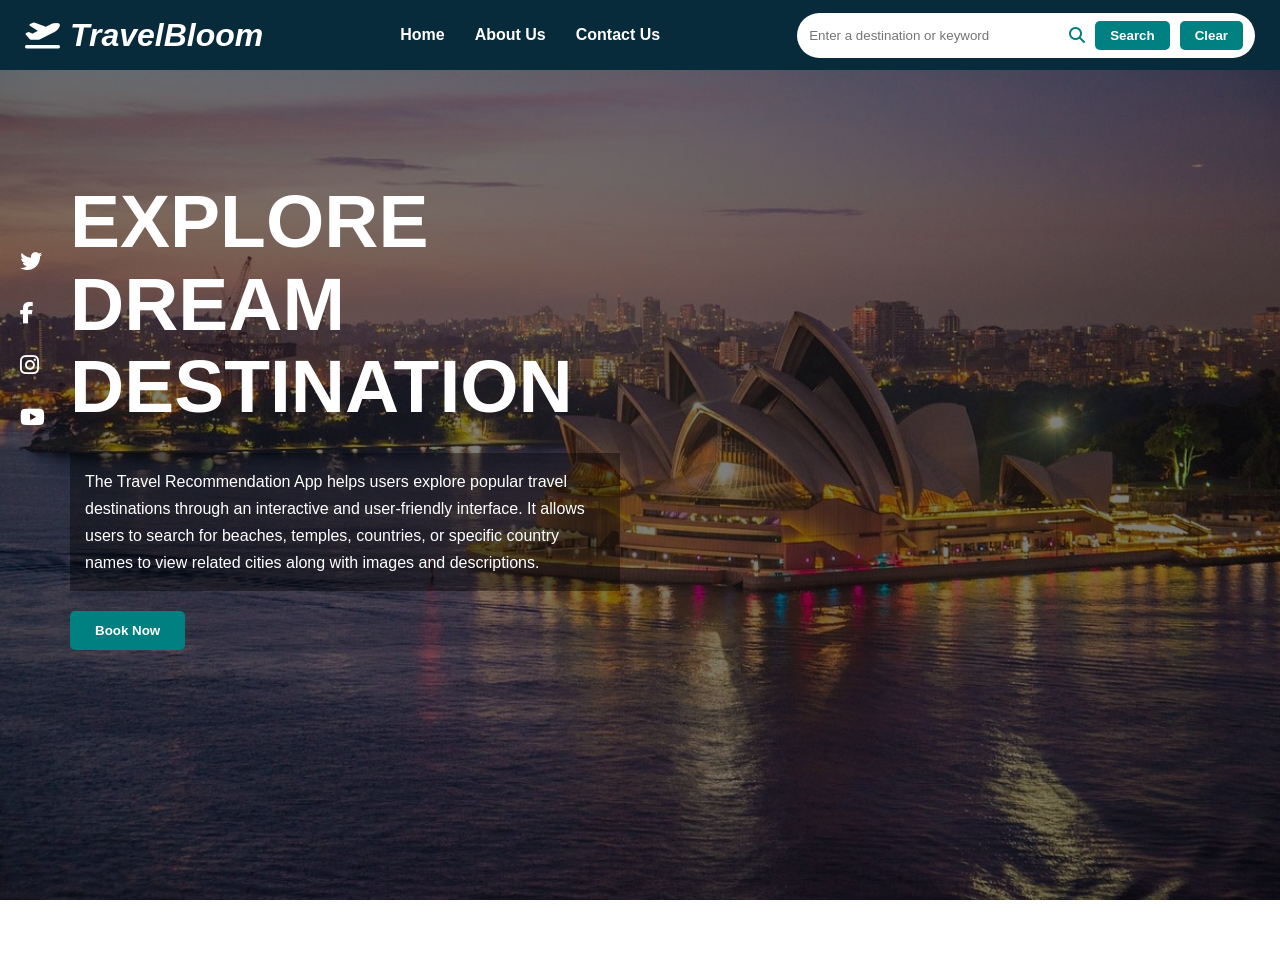
<file: index.html>
<!DOCTYPE html>
<html lang="en">

<head>
    <meta charset="UTF-8">
    <meta name="viewport" content="width=device-width, initial-scale=1.0">
    <title>TravelBloom</title>

    <link rel="stylesheet" href="travel_recommendation.css">

    <!-- Font Awesome Icons -->
    <link rel="stylesheet"
        href="https://cdnjs.cloudflare.com/ajax/libs/font-awesome/6.5.1/css/all.min.css">
</head>

<body>

    <!-- Navbar -->
    <nav class="navbar">

        <div class="logo-section">
            <i class="fa-solid fa-plane-departure"></i>
            <h1>TravelBloom</h1>
        </div>

        <ul class="nav-links">
            <li><a href="index.html">Home</a></li>
            <li><a href="about.html">About Us</a></li>
            <li><a href="contact.html">Contact Us</a></li>
        </ul>

        <div class="search-box">
            <input type="text" id="searchInput"
                placeholder="Enter a destination or keyword">

            <i class="fa-solid fa-magnifying-glass search-icon"></i>

            <button onclick="searchRecommendations()">Search</button>

            <button onclick="clearResults()">Clear</button>
        </div>

    </nav>

    <!-- Hero Section -->
    <section class="hero-section">

        <!-- Social Icons -->
        <div class="social-icons">
            <i class="fa-brands fa-twitter"></i>
            <i class="fa-brands fa-facebook-f"></i>
            <i class="fa-brands fa-instagram"></i>
            <i class="fa-brands fa-youtube"></i>
        </div>

        <!-- Hero Content -->
        <div class="hero-content">

            <h1>
                EXPLORE DREAM <br>
                DESTINATION
            </h1>

            <p>
                The Travel Recommendation App helps users explore popular travel destinations
                through an interactive and user-friendly interface. It allows users to search
                for beaches, temples, countries, or specific country names to view related cities
                along with images and descriptions.
            </p>

            <button class="book-btn">
                Book Now
            </button>

        </div>

    </section>

    <!-- Results -->
    <section id="results" class="results-grid"></section>

    <script src="travel_recommendation.js"></script>

</body>

</html>
</file>
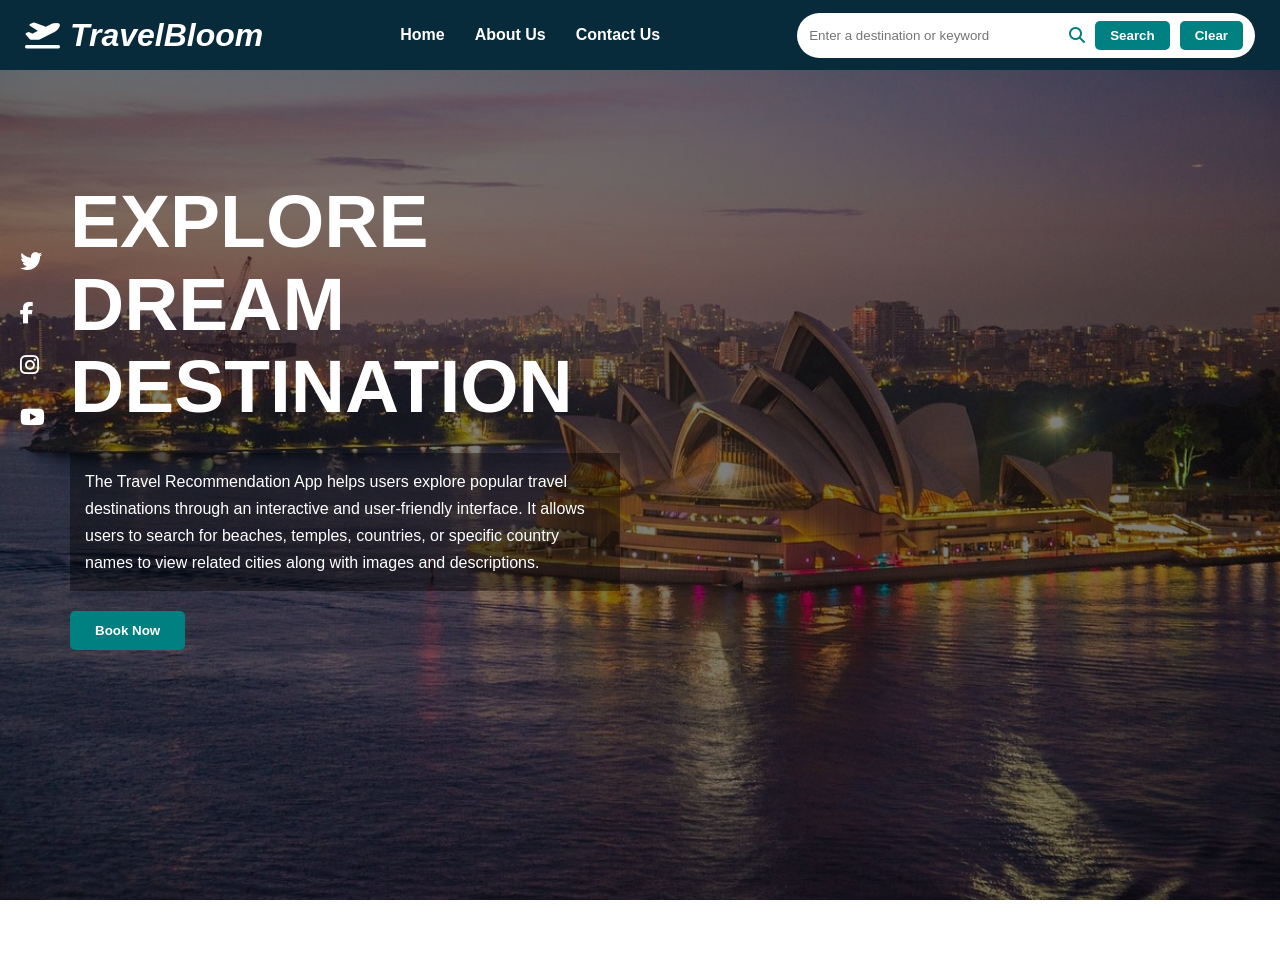
<file: travelRecommendationSK/index.html>
<!DOCTYPE html>
<html lang="en">

<head>
    <meta charset="UTF-8">
    <meta name="viewport" content="width=device-width, initial-scale=1.0">
    <title>TravelBloom</title>

    <link rel="stylesheet" href="travel_recommendation.css">

    <!-- Font Awesome Icons -->
    <link rel="stylesheet"
        href="https://cdnjs.cloudflare.com/ajax/libs/font-awesome/6.5.1/css/all.min.css">
</head>

<body>

    <!-- Navbar -->
    <nav class="navbar">

        <div class="logo-section">
            <i class="fa-solid fa-plane-departure"></i>
            <h1>TravelBloom</h1>
        </div>

        <ul class="nav-links">
            <li><a href="travel_recommendation.html">Home</a></li>
            <li><a href="about.html">About Us</a></li>
            <li><a href="contact.html">Contact Us</a></li>
        </ul>

        <div class="search-box">
            <input type="text" id="searchInput"
                placeholder="Enter a destination or keyword">

            <i class="fa-solid fa-magnifying-glass search-icon"></i>

            <button onclick="searchRecommendations()">Search</button>

            <button onclick="clearResults()">Clear</button>
        </div>

    </nav>

    <!-- Hero Section -->
    <section class="hero-section">

        <!-- Social Icons -->
        <div class="social-icons">
            <i class="fa-brands fa-twitter"></i>
            <i class="fa-brands fa-facebook-f"></i>
            <i class="fa-brands fa-instagram"></i>
            <i class="fa-brands fa-youtube"></i>
        </div>

        <!-- Hero Content -->
        <div class="hero-content">

            <h1>
                EXPLORE DREAM <br>
                DESTINATION
            </h1>

            <p>
                The Travel Recommendation App helps users explore popular travel destinations
                through an interactive and user-friendly interface. It allows users to search
                for beaches, temples, countries, or specific country names to view related cities
                along with images and descriptions.
            </p>

            <button class="book-btn">
                Book Now
            </button>

        </div>

    </section>

    <!-- Results -->
    <section id="results" class="results-grid"></section>

    <script src="travel_recommendation.js"></script>

</body>

</html>
</file>
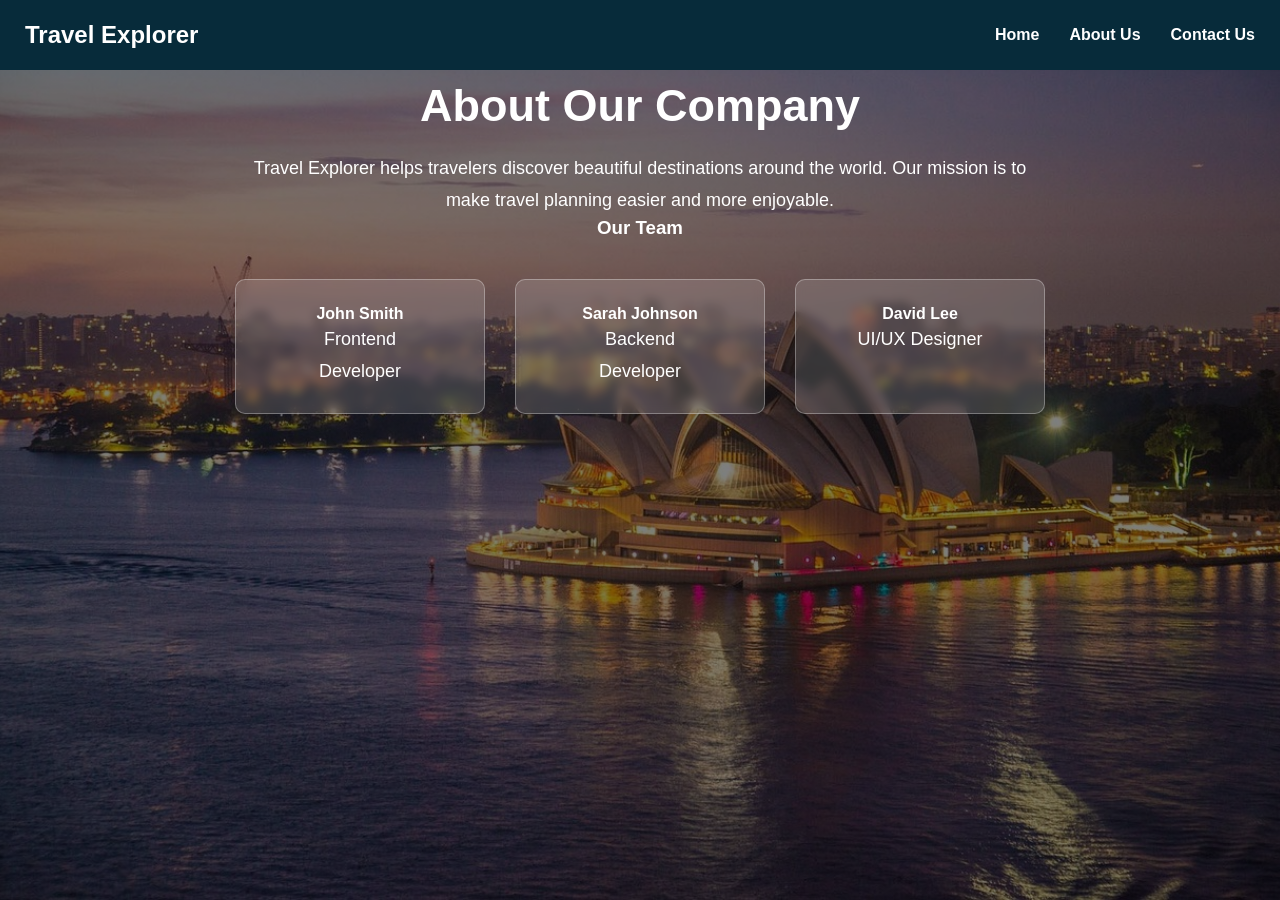
<file: about.html>
<!DOCTYPE html>
<html lang="en">
<head>
    <meta charset="UTF-8">
    <meta name="viewport" content="width=device-width, initial-scale=1.0">
    <title>About Us</title>
    <link rel="stylesheet" href="travel_recommendation.css">
</head>
<body>

    <nav class="navbar">
        <h1 class="logo">Travel Explorer</h1>

        <ul class="nav-links">
            <li><a href="index.html">Home</a></li>
            <li><a href="about.html">About Us</a></li>
            <li><a href="contact.html">Contact Us</a></li>
        </ul>
    </nav>

    <section class="about-section">
        <h2>About Our Company</h2>

        <p>
            Travel Explorer helps travelers discover beautiful destinations
            around the world. Our mission is to make travel planning easier
            and more enjoyable.
        </p>

        <h3>Our Team</h3>

        <div class="team-container">

            <div class="team-card">
                <h4>John Smith</h4>
                <p>Frontend Developer</p>
            </div>

            <div class="team-card">
                <h4>Sarah Johnson</h4>
                <p>Backend Developer</p>
            </div>

            <div class="team-card">
                <h4>David Lee</h4>
                <p>UI/UX Designer</p>
            </div>

        </div>
    </section>

</body>
</html>
</file>
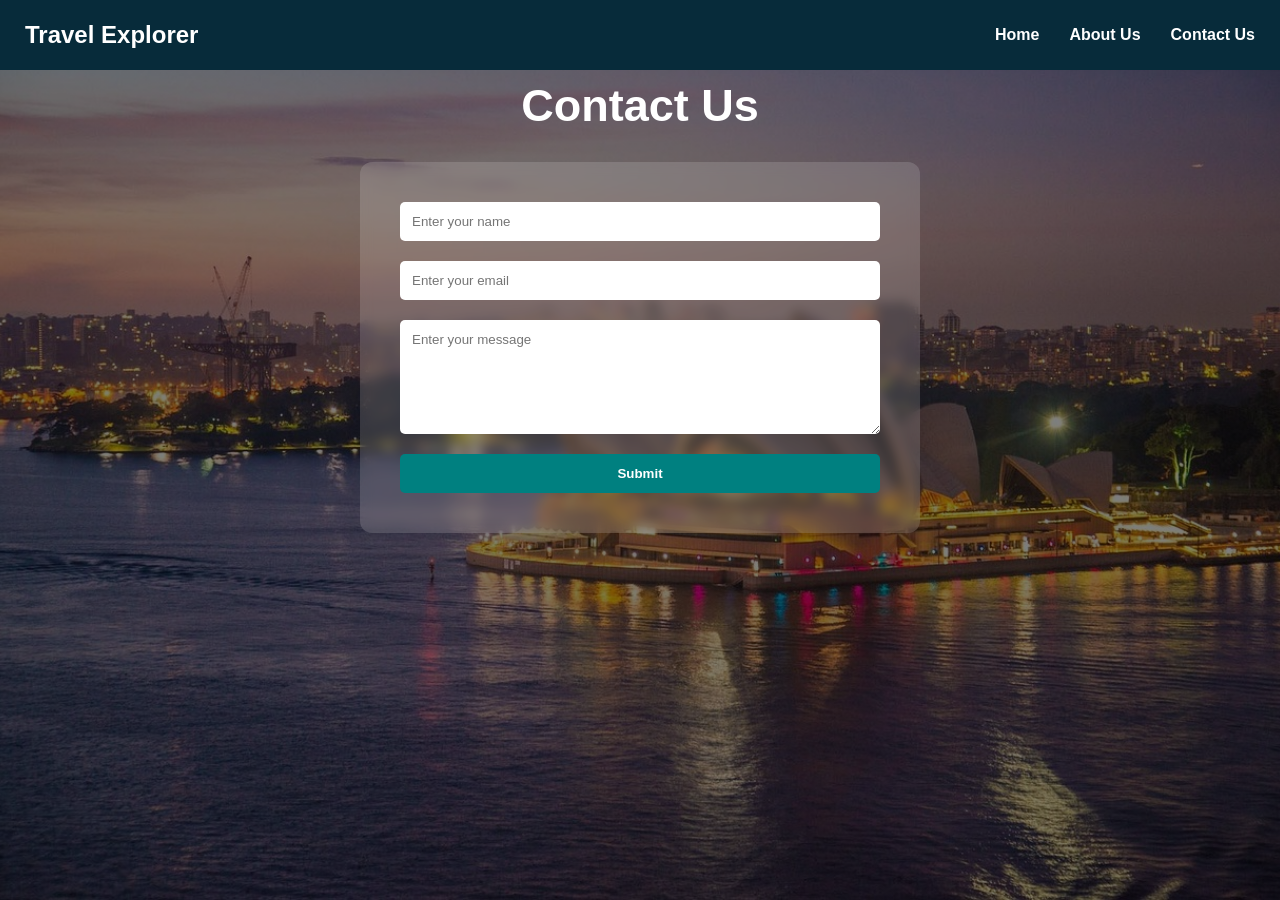
<file: contact.html>
<!DOCTYPE html>
<html lang="en">
<head>
    <meta charset="UTF-8">
    <meta name="viewport" content="width=device-width, initial-scale=1.0">
    <title>Contact Us</title>
    <link rel="stylesheet" href="travel_recommendation.css">
</head>
<body>

    <nav class="navbar">
        <h1 class="logo">Travel Explorer</h1>

        <ul class="nav-links">
            <li><a href="index.html">Home</a></li>
            <li><a href="about.html">About Us</a></li>
            <li><a href="contact.html">Contact Us</a></li>
        </ul>
    </nav>

    <section class="contact-section">

        <h2>Contact Us</h2>

        <form class="contact-form">

            <input type="text" placeholder="Enter your name" required>

            <input type="email" placeholder="Enter your email" required>

            <textarea rows="6" placeholder="Enter your message"></textarea>

            <button type="submit">Submit</button>

        </form>

    </section>

</body>
</html>
</file>
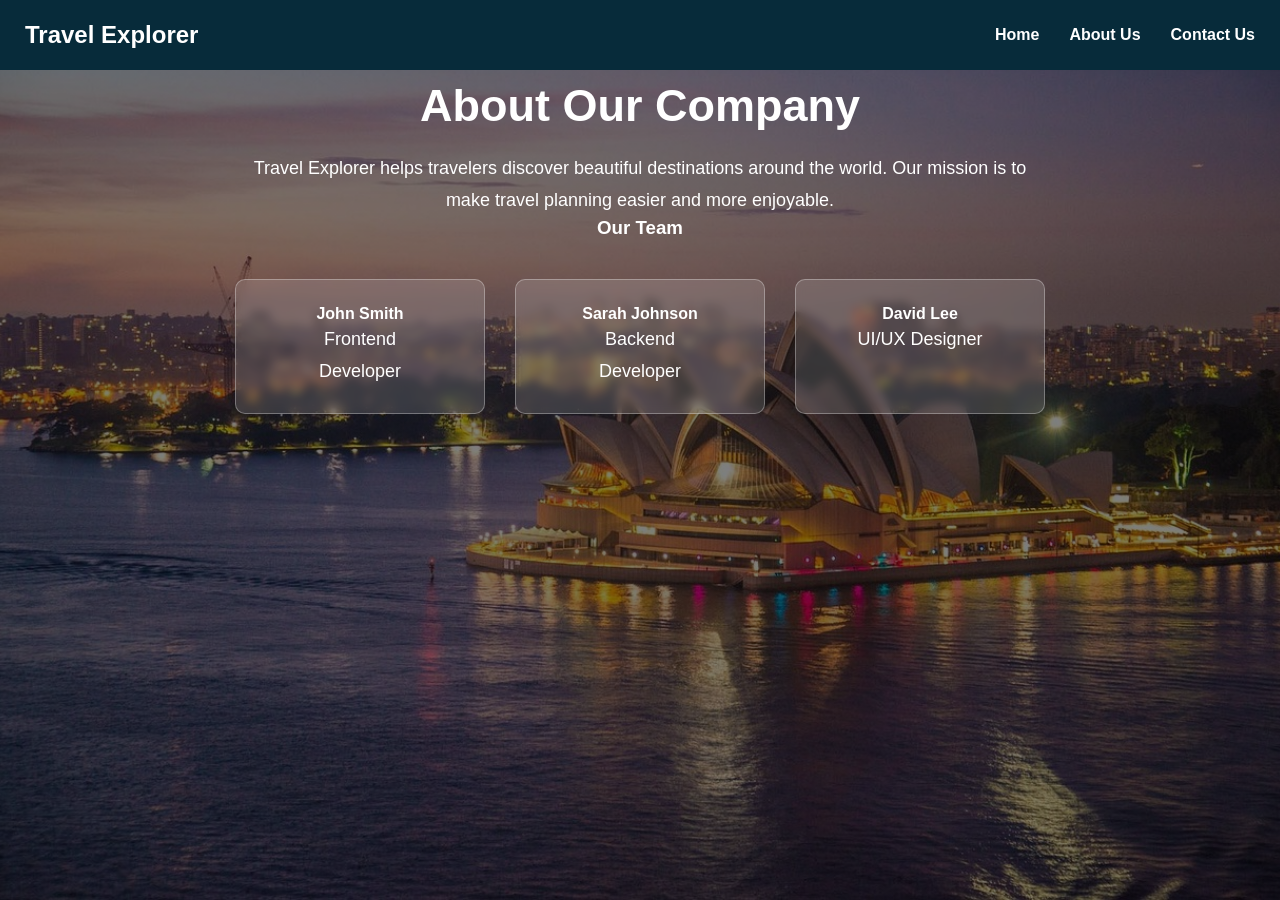
<file: travelRecommendationSK/about.html>
<!DOCTYPE html>
<html lang="en">
<head>
    <meta charset="UTF-8">
    <meta name="viewport" content="width=device-width, initial-scale=1.0">
    <title>About Us</title>
    <link rel="stylesheet" href="travel_recommendation.css">
</head>
<body>

    <nav class="navbar">
        <h1 class="logo">Travel Explorer</h1>

        <ul class="nav-links">
            <li><a href="travel_recommendation.html">Home</a></li>
            <li><a href="about.html">About Us</a></li>
            <li><a href="contact.html">Contact Us</a></li>
        </ul>
    </nav>

    <section class="about-section">
        <h2>About Our Company</h2>

        <p>
            Travel Explorer helps travelers discover beautiful destinations
            around the world. Our mission is to make travel planning easier
            and more enjoyable.
        </p>

        <h3>Our Team</h3>

        <div class="team-container">

            <div class="team-card">
                <h4>John Smith</h4>
                <p>Frontend Developer</p>
            </div>

            <div class="team-card">
                <h4>Sarah Johnson</h4>
                <p>Backend Developer</p>
            </div>

            <div class="team-card">
                <h4>David Lee</h4>
                <p>UI/UX Designer</p>
            </div>

        </div>
    </section>

</body>
</html>
</file>
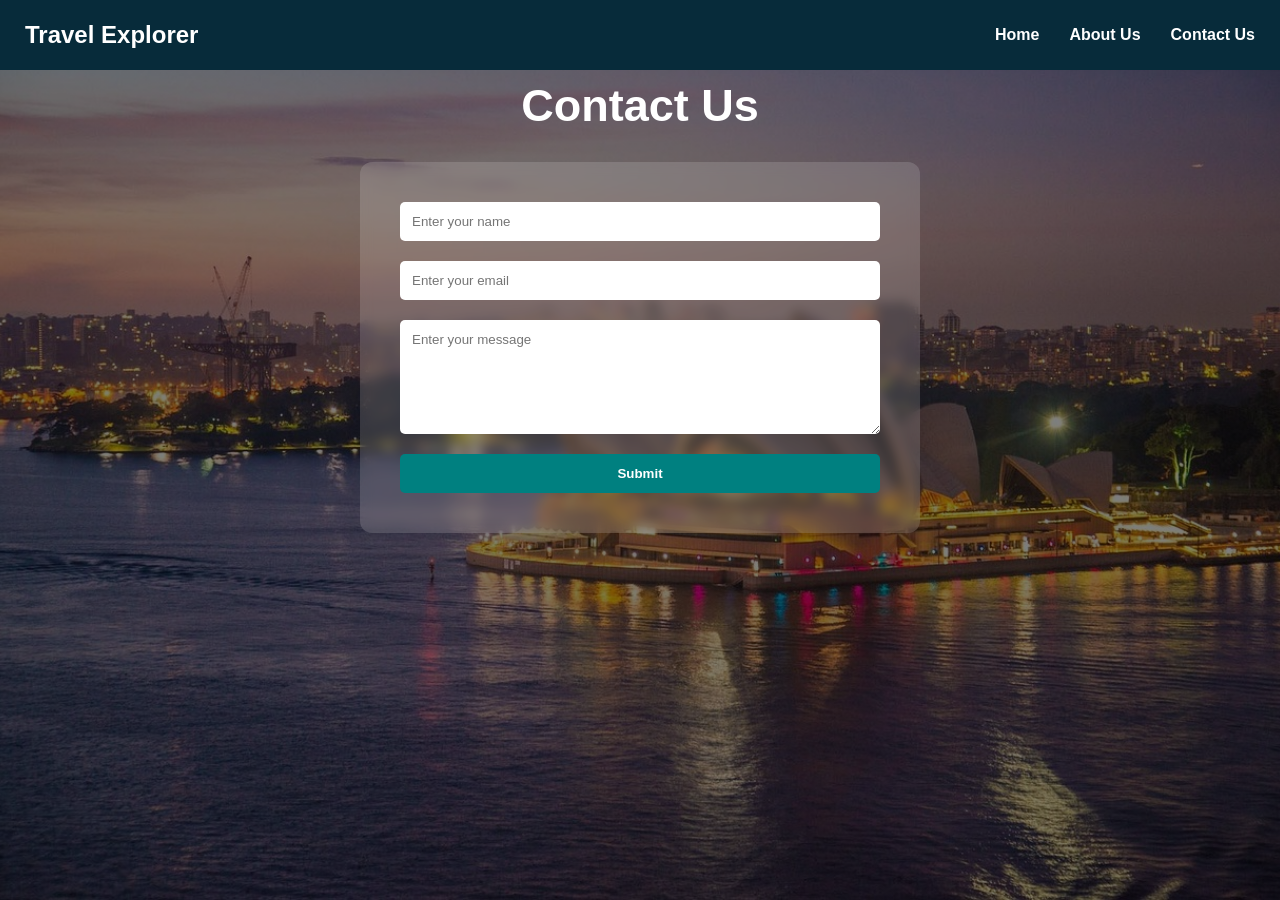
<file: travelRecommendationSK/contact.html>
<!DOCTYPE html>
<html lang="en">
<head>
    <meta charset="UTF-8">
    <meta name="viewport" content="width=device-width, initial-scale=1.0">
    <title>Contact Us</title>
    <link rel="stylesheet" href="travel_recommendation.css">
</head>
<body>

    <nav class="navbar">
        <h1 class="logo">Travel Explorer</h1>

        <ul class="nav-links">
            <li><a href="travel_recommendation.html">Home</a></li>
            <li><a href="about.html">About Us</a></li>
            <li><a href="contact.html">Contact Us</a></li>
        </ul>
    </nav>

    <section class="contact-section">

        <h2>Contact Us</h2>

        <form class="contact-form">

            <input type="text" placeholder="Enter your name" required>

            <input type="email" placeholder="Enter your email" required>

            <textarea rows="6" placeholder="Enter your message"></textarea>

            <button type="submit">Submit</button>

        </form>

    </section>

</body>
</html>
</file>
<file: travel_recommendation.css>
* {
    margin: 0;
    padding: 0;
    box-sizing: border-box;
    font-family: Arial, sans-serif;
}
/* Background for All Pages */
body {
    background-image:
        linear-gradient(rgba(0,0,0,0.5),
        rgba(0,0,0,0.5)),
        url('images/sydney.jpg');
    background-size: cover;
    background-position: center;
    background-repeat: no-repeat;
    background-attachment: fixed;
    min-height: 100vh;
    overflow-x: hidden;
    color: white;
}
/* ================= NAVBAR ================= */
.navbar {
    width: 100%;
    height: 70px;
    background-color: #072b3a;
    display: flex;
    justify-content: space-between;
    align-items: center;
    padding: 0 25px;
    position: fixed;
    top: 0;
    left: 0;
    z-index: 1000;
}
.logo-section {
    display: flex;
    align-items: center;
    gap: 10px;
}
.logo-section i {
    font-size: 28px;
    color: white;
}
.logo-section h1 {
    color: white;
    font-size: 32px;
    font-style: italic;
}
.nav-links {
    display: flex;
    gap: 30px;
    list-style: none;
}
.nav-links a {
    color: white;
    text-decoration: none;
    font-weight: bold;
}

.hero-section,
.about-section,
.contact-section {
    padding-top: 90px;
}
/* ================= SEARCH BOX ================= */
.search-box {
    background-color: white;
    padding: 8px 12px;
    border-radius: 30px;
    display: flex;
    align-items: center;
    gap: 10px;
}

.search-box input {
    border: none;
    outline: none;
    width: 250px;
}
.search-icon {
    color: teal;
}
.search-box button {
    background-color: teal;
    color: white;
    border: none;
    padding: 7px 15px;
    border-radius: 5px;
    cursor: pointer;
    font-weight: bold;
}
/* ================= HOME PAGE ================= */
.hero-section {
    width: 100%;
    height: 100vh;
    position: relative;
}
/* Social Icons */
.social-icons {
    position: absolute;
    left: 20px;
    top: 250px;
    display: flex;
    flex-direction: column;
    gap: 30px;
}
.social-icons i {
    color: white;
    font-size: 22px;
    cursor: pointer;
}
/* Hero Content */
.hero-content {
    position: absolute;
    top: 180px;
    left: 70px;
    width: 550px;
}
.hero-content h1 {
    font-size: 75px;
    line-height: 1.1;
    margin-bottom: 25px;
}
.hero-content p {
    background-color: rgba(0,0,0,0.4);
    padding: 15px;
    line-height: 1.7;
    margin-bottom: 20px;
}
.book-btn {
    background-color: teal;
    color: white;
    border: none;
    padding: 12px 25px;
    border-radius: 5px;
    font-weight: bold;
    cursor: pointer;
}
/* ================= RESULTS ================= */
.results-grid {
    display: grid;
    grid-template-columns:
        repeat(auto-fit, minmax(320px, 1fr));
    gap: 25px;
    padding: 40px;
}
.card {
    background-color: rgba(255,255,255,0.15);
    border-radius: 12px;
    overflow: hidden;
    backdrop-filter: blur(5px);
    border: 1px solid rgba(255,255,255,0.3);
}

.card img {
    width: 100%;
    height: 250px;
    object-fit: cover;
}

.card-content {
    padding: 20px;
}

.card-content h3 {
    margin-bottom: 10px;
}
/* ================= ABOUT PAGE ================= */
.about-section {
    padding: 80px;
    text-align: center;
    min-height: 100vh;
}
.about-section h2 {
    font-size: 45px;
    margin-bottom: 20px;
}
.about-section p {
    width: 70%;
    margin: auto;
    line-height: 1.8;
    font-size: 18px;
}

/* Team */
.team-container {
    display: flex;
    justify-content: center;
    gap: 30px;
    margin-top: 40px;
}

.team-card {
    background-color: rgba(255,255,255,0.15);
    backdrop-filter: blur(5px);
    border: 1px solid rgba(255,255,255,0.3);
    padding: 25px;
    border-radius: 10px;
    width: 250px;
}

/* ================= CONTACT PAGE ================= */

.contact-section {
    padding: 80px;
    text-align: center;
    min-height: 100vh;
}

.contact-section h2 {
    font-size: 45px;
    margin-bottom: 30px;
}

.contact-form {
    width: 50%;
    margin: auto;
    display: flex;
    flex-direction: column;
    gap: 20px;
    background-color: rgba(255,255,255,0.15);
    backdrop-filter: blur(6px);
    padding: 40px;
    border-radius: 12px;
}

.contact-form input,
.contact-form textarea {
    padding: 12px;
    border-radius: 5px;
    border: none;
    outline: none;
}

.contact-form button {
    background-color: teal;
    color: white;
    border: none;
    padding: 12px;
    border-radius: 5px;
    cursor: pointer;
    font-weight: bold;
}
</file>
<file: travelRecommendationSK/travel_recommendation.css>
* {
    margin: 0;
    padding: 0;
    box-sizing: border-box;
    font-family: Arial, sans-serif;
}
/* Background for All Pages */
body {
    background-image:
        linear-gradient(rgba(0,0,0,0.5),
        rgba(0,0,0,0.5)),
        url('images/sydney.jpg');
    background-size: cover;
    background-position: center;
    background-repeat: no-repeat;
    background-attachment: fixed;
    min-height: 100vh;
    overflow-x: hidden;
    color: white;
}
/* ================= NAVBAR ================= */
.navbar {
    width: 100%;
    height: 70px;
    background-color: #072b3a;
    display: flex;
    justify-content: space-between;
    align-items: center;
    padding: 0 25px;
    position: fixed;
    top: 0;
    left: 0;
    z-index: 1000;
}
.logo-section {
    display: flex;
    align-items: center;
    gap: 10px;
}
.logo-section i {
    font-size: 28px;
    color: white;
}
.logo-section h1 {
    color: white;
    font-size: 32px;
    font-style: italic;
}
.nav-links {
    display: flex;
    gap: 30px;
    list-style: none;
}
.nav-links a {
    color: white;
    text-decoration: none;
    font-weight: bold;
}

.hero-section,
.about-section,
.contact-section {
    padding-top: 90px;
}
/* ================= SEARCH BOX ================= */
.search-box {
    background-color: white;
    padding: 8px 12px;
    border-radius: 30px;
    display: flex;
    align-items: center;
    gap: 10px;
}

.search-box input {
    border: none;
    outline: none;
    width: 250px;
}
.search-icon {
    color: teal;
}
.search-box button {
    background-color: teal;
    color: white;
    border: none;
    padding: 7px 15px;
    border-radius: 5px;
    cursor: pointer;
    font-weight: bold;
}
/* ================= HOME PAGE ================= */
.hero-section {
    width: 100%;
    height: 100vh;
    position: relative;
}
/* Social Icons */
.social-icons {
    position: absolute;
    left: 20px;
    top: 250px;
    display: flex;
    flex-direction: column;
    gap: 30px;
}
.social-icons i {
    color: white;
    font-size: 22px;
    cursor: pointer;
}
/* Hero Content */
.hero-content {
    position: absolute;
    top: 180px;
    left: 70px;
    width: 550px;
}
.hero-content h1 {
    font-size: 75px;
    line-height: 1.1;
    margin-bottom: 25px;
}
.hero-content p {
    background-color: rgba(0,0,0,0.4);
    padding: 15px;
    line-height: 1.7;
    margin-bottom: 20px;
}
.book-btn {
    background-color: teal;
    color: white;
    border: none;
    padding: 12px 25px;
    border-radius: 5px;
    font-weight: bold;
    cursor: pointer;
}
/* ================= RESULTS ================= */
.results-grid {
    display: grid;
    grid-template-columns:
        repeat(auto-fit, minmax(320px, 1fr));
    gap: 25px;
    padding: 40px;
}
.card {
    background-color: rgba(255,255,255,0.15);
    border-radius: 12px;
    overflow: hidden;
    backdrop-filter: blur(5px);
    border: 1px solid rgba(255,255,255,0.3);
}

.card img {
    width: 100%;
    height: 250px;
    object-fit: cover;
}

.card-content {
    padding: 20px;
}

.card-content h3 {
    margin-bottom: 10px;
}
/* ================= ABOUT PAGE ================= */
.about-section {
    padding: 80px;
    text-align: center;
    min-height: 100vh;
}
.about-section h2 {
    font-size: 45px;
    margin-bottom: 20px;
}
.about-section p {
    width: 70%;
    margin: auto;
    line-height: 1.8;
    font-size: 18px;
}

/* Team */
.team-container {
    display: flex;
    justify-content: center;
    gap: 30px;
    margin-top: 40px;
}

.team-card {
    background-color: rgba(255,255,255,0.15);
    backdrop-filter: blur(5px);
    border: 1px solid rgba(255,255,255,0.3);
    padding: 25px;
    border-radius: 10px;
    width: 250px;
}

/* ================= CONTACT PAGE ================= */

.contact-section {
    padding: 80px;
    text-align: center;
    min-height: 100vh;
}

.contact-section h2 {
    font-size: 45px;
    margin-bottom: 30px;
}

.contact-form {
    width: 50%;
    margin: auto;
    display: flex;
    flex-direction: column;
    gap: 20px;
    background-color: rgba(255,255,255,0.15);
    backdrop-filter: blur(6px);
    padding: 40px;
    border-radius: 12px;
}

.contact-form input,
.contact-form textarea {
    padding: 12px;
    border-radius: 5px;
    border: none;
    outline: none;
}

.contact-form button {
    background-color: teal;
    color: white;
    border: none;
    padding: 12px;
    border-radius: 5px;
    cursor: pointer;
    font-weight: bold;
}
</file>
